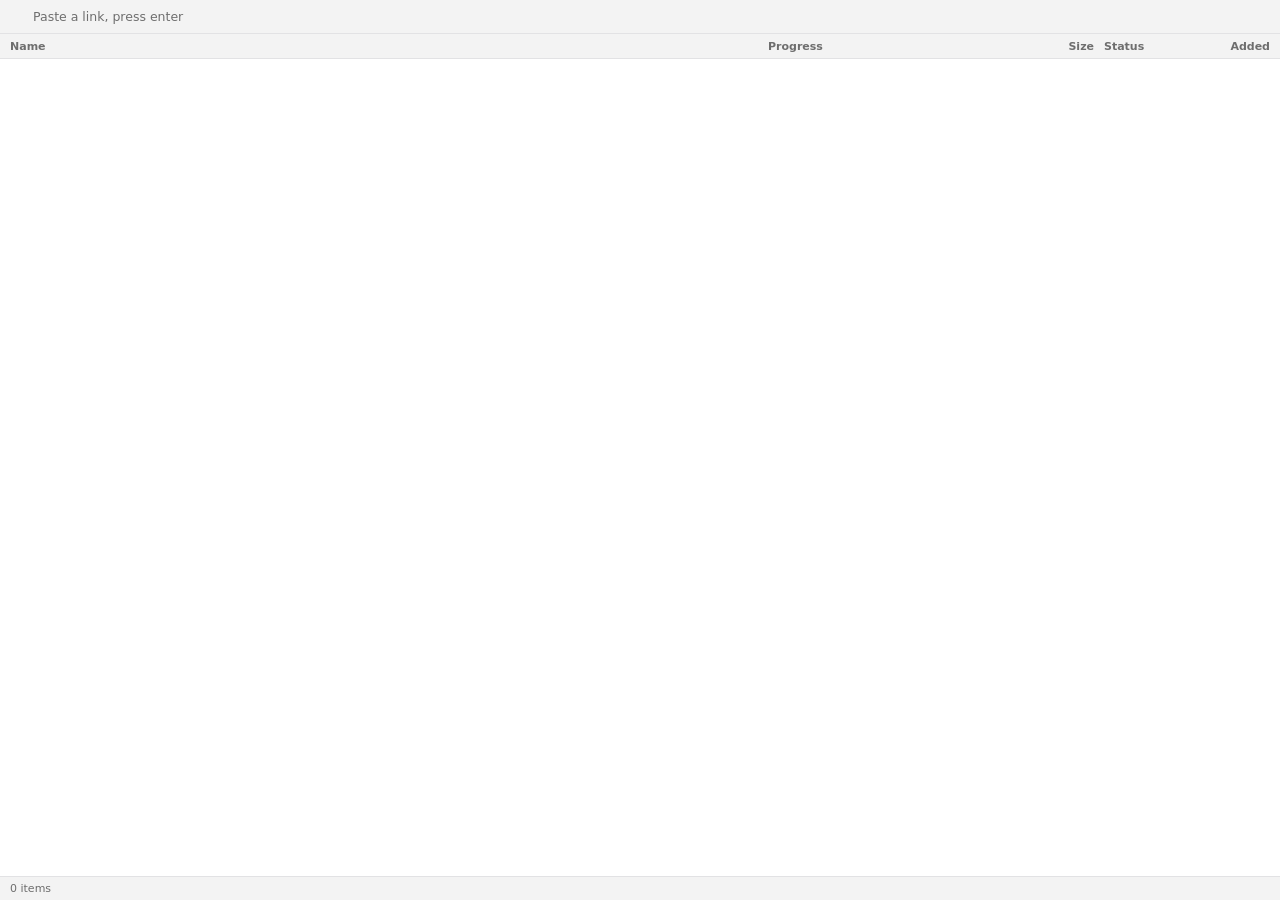
<file: src/index.html>
<!doctype html>
<html lang="en">
  <head>
    <meta charset="UTF-8" />
    <meta name="viewport" content="width=device-width, initial-scale=1.0" />
    <title>Loadout</title>
    <link rel="stylesheet" href="styles.css" />
  </head>
  <body>
    <div class="win">
      <div id="ledger-page">
        <form id="add-form" class="addbar" autocomplete="off">
          <svg id="addbar-icon" width="14" height="14" viewBox="0 0 24 24"></svg>
          <input
            id="add-url"
            type="text"
            class="addfield"
            placeholder="Paste a link, press enter"
            autocomplete="off"
            required
          />
          <button type="button" class="settingsbtn" id="shedbtn" title="Settings">
            <svg id="shedbtn-icon" width="17" height="17" viewBox="0 0 24 24"></svg>
          </button>
        </form>

        <p id="add-error" class="error hidden"></p>

        <div class="thead">
          <span class="c-name">Name</span>
          <span class="c-progress">Progress</span>
          <span class="c-size">Size</span>
          <span class="c-status">Status</span>
          <span class="c-date">Added</span>
        </div>

        <div id="empty-state" class="tbody-empty hidden">
          <div class="emptymsg">
            <svg id="empty-state-icon" width="46" height="46" viewBox="0 0 24 24"></svg>
            <div class="h">No downloads yet</div>
            <div class="sub">Paste a link above, or hover a video in your browser once the extension is installed.</div>
          </div>
        </div>

        <div id="queue-list" class="tbody hidden"></div>
      </div>

      <div id="settings-page" class="hidden">
        <div class="header">
          <span>Settings</span>
          <button type="button" class="close" id="settings-close-btn">Close</button>
        </div>
        <div class="body">
          <div class="section">
            <div class="h">Transfers</div>
            <div class="rows">
              <div class="row">
                <div class="t">
                  <div class="l">Download folder</div>
                  <div class="d">Where finished downloads are saved</div>
                </div>
                <div class="ctl">
                  <input id="settings-download-dir" type="text" class="pathval" autocomplete="off" readonly />
                  <button type="button" id="settings-browse-download-dir" class="btn">Change</button>
                </div>
              </div>
              <div class="row">
                <div class="t">
                  <div class="l">Downloads at once</div>
                  <div class="d">Max simultaneous downloads</div>
                </div>
                <div class="ctl">
                  <input id="settings-max-concurrent" type="number" class="smallinput" min="1" step="1" autocomplete="off" required />
                </div>
              </div>
              <div class="row">
                <div class="t">
                  <div class="l">Speed limit</div>
                  <div class="d">Default speed limit, bytes/sec (0 = no limit)</div>
                </div>
                <div class="ctl">
                  <input
                    id="settings-speed-limit"
                    type="text"
                    inputmode="numeric"
                    class="smallinput"
                    placeholder="No limit"
                    autocomplete="off"
                  />
                </div>
              </div>
            </div>
          </div>

          <div class="section">
            <div class="h">Browser Companion</div>
            <div class="rows">
              <div class="row">
                <div class="t">
                  <div class="l">Video tools</div>
                  <div id="ytdlp-update-status" class="ssub"></div>
                </div>
                <div class="ctl">
                  <button type="button" id="check-ytdlp-update-btn" class="btn">Check for update</button>
                </div>
              </div>
              <div class="row">
                <div class="t">
                  <div class="l">Hover-to-download button</div>
                  <div class="d">Set up the extension's hover-to-download button</div>
                </div>
                <div class="ctl">
                  <button type="button" class="link" id="browser-setup-btn">Setup guide</button>
                </div>
              </div>
              <div class="row">
                <div class="t">
                  <div class="l">Allow new pairing</div>
                  <div id="allow-pairing-status" class="ssub">Lets one more browser profile connect, for 2 minutes</div>
                </div>
                <div class="ctl">
                  <button type="button" id="allow-new-pairing-btn" class="btn">Allow</button>
                </div>
              </div>
              <div class="row">
                <div class="t">
                  <div class="l">Paired browsers</div>
                  <div id="paired-profiles-empty" class="ssub">No browsers paired yet.</div>
                  <div id="paired-profiles-list" class="profilelist"></div>
                </div>
              </div>
            </div>
            <div class="sectionfoot">
              <span class="dot" id="paired-profiles-dot"></span>
              <span id="paired-profiles-count">0 browsers paired</span>
            </div>
          </div>

          <div class="section">
            <div class="h">Preferences</div>
            <div class="rows">
              <div class="row">
                <div class="t">
                  <div class="l">Download chime</div>
                  <div class="d">Play a sound when a download finishes</div>
                </div>
                <div class="ctl">
                  <button type="button" id="setting-download-chime" class="toggle" aria-label="Download chime">
                    <span class="thumb"></span>
                  </button>
                </div>
              </div>
              <div class="row">
                <div class="t">
                  <div class="l">Auto-retry failed downloads</div>
                  <div class="d">Retry failed downloads automatically</div>
                </div>
                <div class="ctl">
                  <button
                    type="button"
                    id="setting-auto-retry"
                    class="toggle"
                    aria-label="Auto-retry failed downloads"
                  >
                    <span class="thumb"></span>
                  </button>
                </div>
              </div>
              <div class="row">
                <div class="t">
                  <div class="l">Start at login</div>
                  <div class="d">Launch Loadout when you log in</div>
                </div>
                <div class="ctl">
                  <button type="button" id="setting-start-at-login" class="toggle" aria-label="Start at login">
                    <span class="thumb"></span>
                  </button>
                </div>
              </div>
            </div>
          </div>

          <p id="settings-error" class="error hidden"></p>
        </div>
        <div class="footer">
          <span>Loadout</span>
        </div>
      </div>

      <div id="browser-setup-page" class="hidden">
        <div class="header">
          <span>Browser setup</span>
          <button type="button" class="close" id="browser-setup-close-btn">Close</button>
        </div>
        <div class="body">
          <div class="intro">The Browser Companion adds a <b>Download</b> button when you hover a video, and sends
            links straight to Loadout. It's a one-time, 1-minute setup &mdash; you won't need to do this again.</div>

          <div class="step">
            <div class="num">1</div>
            <div class="stepbody">
              <div class="t">Open your browser's extensions page</div>
              <div class="d"><span class="pathbit">chrome://extensions</span></div>
              <button type="button" class="btn" id="setup-open-page-btn">Open page</button>
              <div id="setup-page-status" class="ssub"></div>
            </div>
          </div>

          <div class="step">
            <div class="num">2</div>
            <div class="stepbody">
              <div class="t">Turn on Developer mode</div>
              <div class="d">Toggle switch, top-right corner of that page</div>
            </div>
          </div>

          <div class="step">
            <div class="num">3</div>
            <div class="stepbody">
              <div class="t">Open the companion's folder</div>
              <div class="d">Where it lives on your computer</div>
              <button type="button" class="btn" id="setup-open-folder-btn">Open folder</button>
            </div>
          </div>

          <div class="step">
            <div class="num">4</div>
            <div class="stepbody">
              <div class="t">Click "Load unpacked", then pick that folder</div>
              <div class="d">The companion will show up in your extensions list, ready to go</div>
            </div>
          </div>

          <div class="intro">&#128204; Tip: pin it to your toolbar (the puzzle-piece icon in Chrome) so the Download
            button is always one click away.</div>

          <p id="browser-setup-error" class="error hidden"></p>
        </div>
        <div class="footer">
          <button type="button" class="btn primary" id="setup-done-btn">Installed it</button>
        </div>
      </div>

      <div class="statusbar">
        <span id="status-tasks">0 items</span>
        <span id="status-working"></span>
      </div>
    </div>

    <script type="module" src="app.js"></script>
  </body>
</html>
</file>
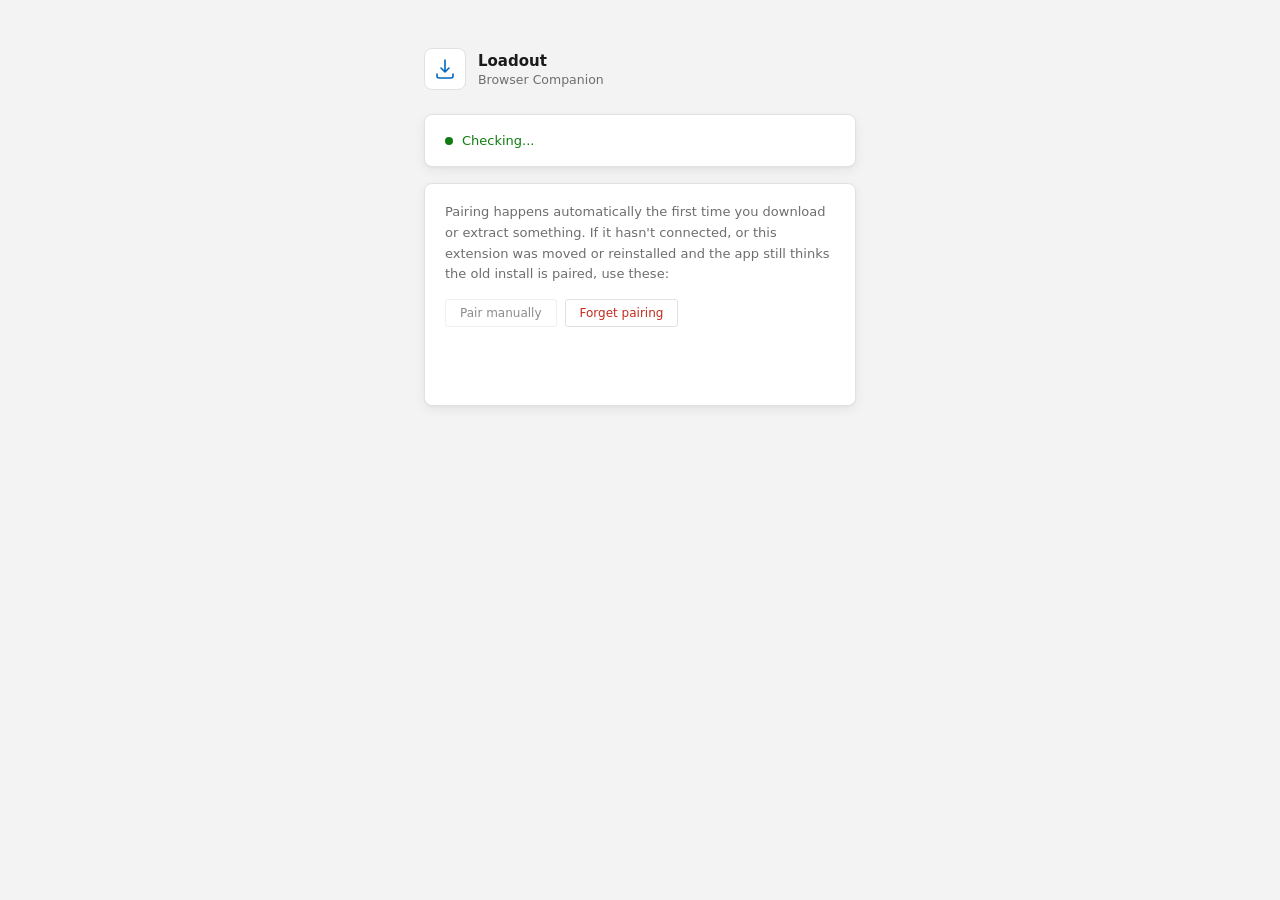
<file: extension/options.html>
<!doctype html>
<html lang="en">
<head>
  <meta charset="utf-8">
  <title>Loadout — Extension Options</title>
  <link rel="stylesheet" href="options.css">
</head>
<body>
  <div class="page">
    <div class="header">
      <div class="headicon">
        <svg class="sprite" width="24" height="24" viewBox="0 0 24 24">
          <!-- Same download-arrow icon as content.js's APP_ICON_MARKUP and
               src/icons.js's appIcon. Keep in sync with both if that
               shape ever changes. -->
          <path d="M12 3v12m0 0l-4-4m4 4l4-4"/>
          <path d="M4 17v2a2 2 0 0 0 2 2h12a2 2 0 0 0 2-2v-2"/>
        </svg>
      </div>
      <div>
        <div class="htitle">Loadout</div>
        <div class="htag">Browser Companion</div>
      </div>
    </div>

    <div class="card">
      <div class="statusrow">
        <div class="statusdot" id="status-dot"></div>
        <div class="statustext" id="status">Checking...</div>
      </div>
    </div>

    <div class="card">
      <div class="note">
        Pairing happens automatically the first time you download or extract
        something. If it hasn't connected, or this extension was moved or
        reinstalled and the app still thinks the old install is paired, use
        these:
      </div>
      <div class="actrow">
        <button id="pair-btn" class="btn" type="button" disabled>Pair manually</button>
        <button id="forget-btn" class="btn danger" type="button">Forget pairing</button>
      </div>
      <p id="pair-error" class="msg error"></p>
      <p id="forget-status" class="msg"></p>
    </div>
  </div>
  <script src="options.js"></script>
</body>
</html>
</file>
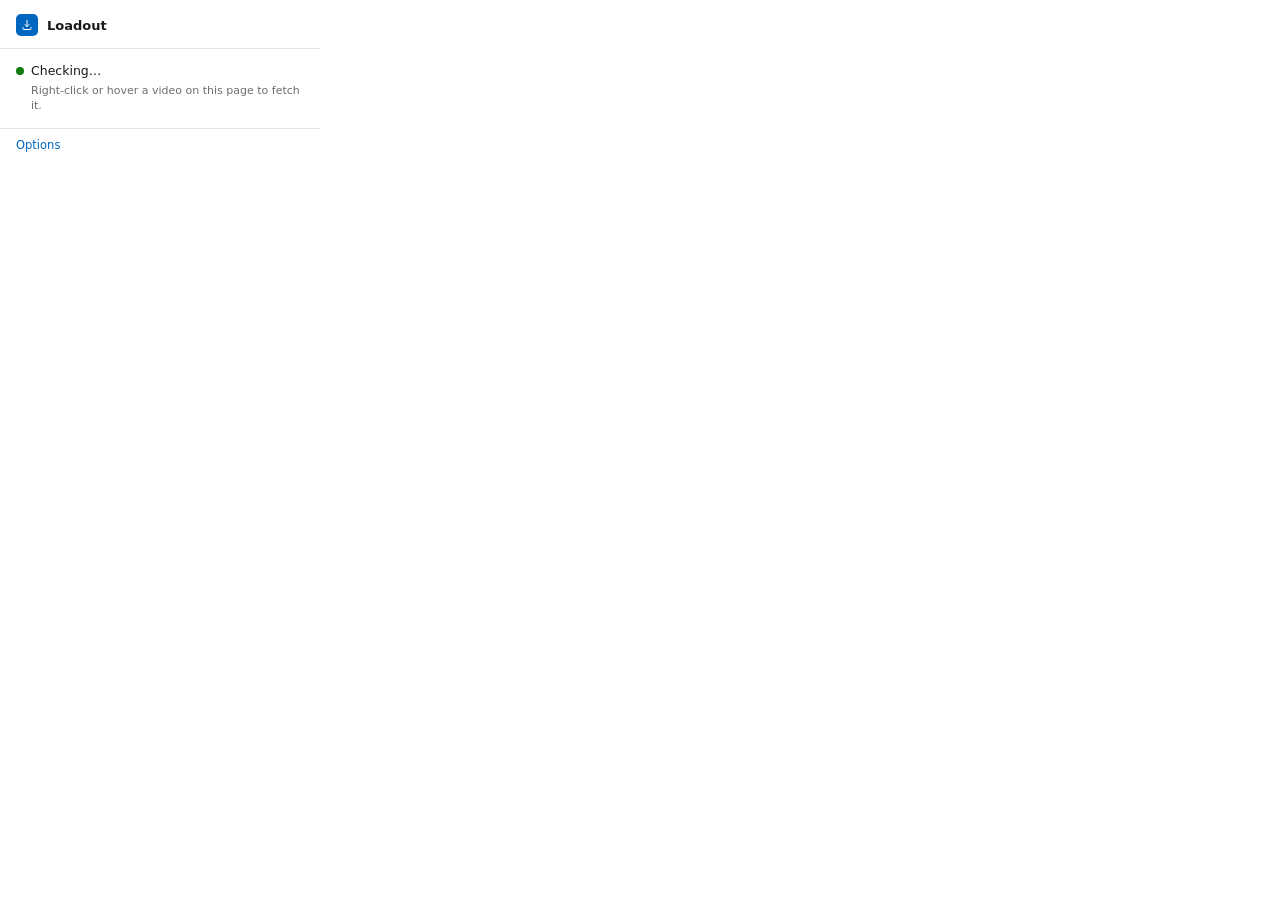
<file: extension/popup.html>
<!doctype html>
<html lang="en">
<head>
  <meta charset="utf-8">
  <title>Loadout</title>
  <link rel="stylesheet" href="popup.css">
</head>
<body>
  <div class="popup">
    <div class="header">
      <div class="mark">
        <svg width="12" height="12" viewBox="0 0 24 24" fill="none" stroke="#ffffff" stroke-width="2" stroke-linecap="round" stroke-linejoin="round"><path d="M12 3v12m0 0l-4-4m4 4l4-4" /><path d="M4 17v2a2 2 0 0 0 2 2h12a2 2 0 0 0 2-2v-2" /></svg>
      </div>
      <div class="t">Loadout</div>
    </div>

    <div class="body">
      <div class="statusrow"><span class="dot" id="status-dot"></span><span id="status">Checking…</span></div>
      <div class="sub">Right-click or hover a video on this page to fetch it.</div>

      <div id="last-sent-section" class="hidden">
        <div class="lastcap">Last sent</div>
        <div class="lastrow">
          <svg width="13" height="13" viewBox="0 0 24 24" fill="none" stroke="currentColor" stroke-width="2"><path d="M20 6L9 17l-5-5"/></svg>
          <span class="n" id="last-sent-label"></span>
        </div>
      </div>
    </div>

    <div class="footer">
      <button type="button" class="link" id="options-link">Options</button>
      <span class="v" id="popup-version"></span>
    </div>
  </div>
  <script src="popup.js"></script>
</body>
</html>
</file>
<file: src/styles.css>
:root {
  --bg: #ffffff;
  --chrome: #f3f3f3;
  --zebra: #f7f8fa;
  --border: #e2e2e4;
  --text: #1a1a1a;
  --text-muted: #6e6e6e;
  --accent: #0067c0;
  --danger: #c42b1c;
  --ok: #107c10;
  --font-ui: -apple-system, BlinkMacSystemFont, "Segoe UI", system-ui, Roboto, sans-serif;
}
html, body { margin: 0; font-family: var(--font-ui); height: 100%; user-select: none; }
* { box-sizing: border-box; }
input, textarea { user-select: text; }

.win {
  width: 100%; height: 100vh; box-sizing: border-box;
  background: var(--bg); color: var(--text);
  display: flex; flex-direction: column; overflow: hidden;
}

/* Addbar (persistent, always visible on the ledger page) */
.addbar { height: 34px; flex-shrink: 0; display: flex; align-items: center; gap: 7px; padding: 0 8px 0 10px; background: var(--chrome); border-bottom: 1px solid var(--border); }
.addbar svg { color: var(--text-muted); flex-shrink: 0; display: block; }
.addfield { flex: 1; border: none; background: none; font-size: 12.5px; color: var(--text); outline: none; font-family: inherit; }
.addfield::placeholder { color: var(--text-muted); }
.settingsbtn { display: flex; align-items: center; justify-content: center; width: 25px; height: 25px; flex-shrink: 0; border-radius: 3px; background: transparent; border: none; color: var(--text-muted); cursor: pointer; }
.settingsbtn:hover { background: rgba(0, 0, 0, 0.07); color: var(--text); }
.settingsbtn svg { display: block; }
#add-error { font-size: 11.5px; color: var(--danger); padding: 4px 10px; }
#add-error.hidden { display: none; }

/* Table header */
.thead { display: flex; align-items: center; height: 25px; flex-shrink: 0; background: var(--chrome); border-bottom: 1px solid var(--border); font-size: 11px; font-weight: 600; color: var(--text-muted); padding: 0 10px; gap: 10px; }
.thead .c-name { flex: 1; min-width: 0; }
.thead .c-size { width: 60px; flex-shrink: 0; text-align: right; }
.thead .c-progress { width: clamp(140px, 20vw, 340px); flex-shrink: 0; }
.thead .c-status { width: 84px; flex-shrink: 0; }
.thead .c-date { width: 72px; flex-shrink: 0; text-align: right; }

/* Table body / rows */
.tbody { flex: 1; overflow: auto; }
.tbody::-webkit-scrollbar { width: 10px; }
.tbody::-webkit-scrollbar-track { background: transparent; }
.tbody::-webkit-scrollbar-thumb { background: var(--border); border-radius: 5px; border: 2px solid var(--bg); }
.tbody::-webkit-scrollbar-thumb:hover { background: var(--text-muted); }
.trow { display: flex; align-items: center; height: 30px; padding: 0 10px; gap: 10px; border-bottom: 1px solid var(--border); font-size: 12.5px; position: relative; }
.trow:nth-child(even of .trow) { background: var(--zebra); }
.trow .c-name { flex: 1; min-width: 0; white-space: nowrap; overflow: hidden; text-overflow: ellipsis; }
.trow .c-size { width: 60px; flex-shrink: 0; text-align: right; color: var(--text-muted); }
.trow .c-progress { width: clamp(140px, 20vw, 340px); flex-shrink: 0; display: flex; align-items: center; gap: 8px; }
.trow .c-progress .bar { flex: 1; height: 6px; border-radius: 3px; background: var(--border); overflow: hidden; }
.trow .c-progress .bar .fill { height: 100%; background: var(--accent); border-radius: 3px; }
.trow .c-progress .pct { font-size: 11px; color: var(--text-muted); width: 32px; text-align: right; flex-shrink: 0; font-variant-numeric: tabular-nums; }
.trow .c-status { width: 84px; flex-shrink: 0; display: flex; align-items: center; gap: 5px; color: var(--text-muted); white-space: nowrap; }
.trow .c-date { width: 72px; flex-shrink: 0; text-align: right; color: var(--text-muted); white-space: nowrap; }
.trow .c-status svg { flex-shrink: 0; display: block; }
.trow .c-status.failed { color: var(--danger); }
.trow .c-status.choose { color: var(--accent); cursor: pointer; }
.trow .c-status.choose svg { transition: transform .12s ease; }
.trow.open .c-status.choose svg { transform: rotate(180deg); }
.trow .acts { display: none; gap: 10px; width: 84px; flex-shrink: 0; justify-content: flex-end; font-size: 12px; }
.trow .acts button { all: unset; cursor: pointer; color: var(--text-muted); }
.trow .acts button:hover { color: var(--text); }
.trow .acts button.primary { color: var(--accent); }
.trow .acts button.danger:hover { color: var(--danger); }
.trow:hover .c-status, .trow:focus-within .c-status { display: none; }
.trow:hover .acts, .trow:focus-within .acts { display: flex; }
.trow.open { background: var(--zebra); }

/* Status bar */
.statusbar { height: 24px; flex-shrink: 0; display: flex; align-items: center; gap: 6px; padding: 0 10px; background: var(--chrome); border-top: 1px solid var(--border); font-size: 11px; color: var(--text-muted); }

/* Empty state */
.tbody-empty { flex: 1; display: flex; align-items: center; justify-content: center; }
.emptymsg { text-align: center; max-width: 280px; }
.emptymsg svg { color: var(--text-muted); margin-bottom: 10px; }
.emptymsg .h { font-size: 13px; color: var(--text); margin-bottom: 4px; }
.emptymsg .sub { font-size: 11.5px; color: var(--text-muted); line-height: 1.4; }

/* Responsive breakpoints -- must stay exactly these two */
@media (max-width: 760px) {
  .thead .c-date, .trow .c-date { display: none; }
}
@media (max-width: 560px) {
  .thead .c-size, .trow .c-size { display: none; }
  .thead .c-progress, .trow .c-progress { width: 96px; }
}

/* Unfold: the one accordion panel used for right-click menu AND the
   per-row speed-limit mini-form (two mechanisms unified) */
.unfold { background: var(--zebra); border-bottom: 1px solid var(--border); padding: 2px 10px 10px; display: none; }
.unfold.hidden { display: none; }
.trow.open + .unfold { display: block; }
.unfold .uf-title { font-size: 11px; font-weight: 600; color: var(--text-muted); padding: 8px 8px 6px; }
.unfold .uf-error { display: flex; align-items: center; gap: 6px; font-size: 11.5px; color: var(--danger); padding: 8px 8px 4px; }
.unfold .uf-error svg { flex-shrink: 0; display: block; }
.unfold .uf-opt { all: unset; box-sizing: border-box; width: 100%; display: flex; align-items: center; gap: 8px; padding: 7px 8px; border-radius: 3px; font-size: 12.5px; color: var(--text); cursor: pointer; }
.unfold .uf-opt:hover { background: rgba(0, 103, 192, 0.08); }
.unfold .uf-opt.danger:hover { background: rgba(196, 43, 28, 0.08); color: var(--danger); }
.unfold .uf-opt svg { flex-shrink: 0; display: block; color: var(--text-muted); }
.unfold .uf-div { height: 1px; background: var(--border); margin: 4px 4px; }
.unfold .uf-form { display: flex; gap: 8px; padding: 7px 8px; align-items: center; }
.unfold .uf-form input { flex: 1; height: 24px; padding: 0 8px; border: 1px solid var(--border); border-radius: 3px; font-size: 12px; font-family: inherit; }
.unfold .uf-form button { height: 24px; padding: 0 10px; border: 1px solid var(--border); border-radius: 3px; background: var(--bg); font-size: 12px; cursor: pointer; }
.unfold .uf-form button:hover { background: var(--chrome); }

/* Page wrappers: flex-column ancestor that .header/.body/.footer/.tbody/.tbody-empty rely on */
#ledger-page, #settings-page, #browser-setup-page { display: flex; flex-direction: column; flex: 1; min-height: 0; }
#ledger-page.hidden, #settings-page.hidden, #browser-setup-page.hidden { display: none; }

/* Settings page chrome */
.header { height: 34px; flex-shrink: 0; display: flex; align-items: center; justify-content: space-between; padding: 0 12px; background: var(--chrome); border-bottom: 1px solid var(--border); font-size: 12.5px; font-weight: 600; }
.header .close { all: unset; font-size: 12px; font-weight: 400; color: var(--accent); cursor: pointer; }
.header .close:hover { text-decoration: underline; }
.body { flex: 1; overflow: auto; padding: 14px 18px 6px; }
/* Thin, unobtrusive scrollbar -- the OS-default one looks out of place
   next to the rest of this window's custom-styled chrome. */
.body::-webkit-scrollbar { width: 10px; }
.body::-webkit-scrollbar-track { background: transparent; }
.body::-webkit-scrollbar-thumb { background: var(--border); border-radius: 5px; border: 2px solid var(--bg); }
.body::-webkit-scrollbar-thumb:hover { background: var(--text-muted); }
.footer { height: 36px; flex-shrink: 0; display: flex; align-items: center; padding: 0 16px; border-top: 1px solid var(--border); font-size: 11px; color: var(--text-muted); }
#settings-page .footer { justify-content: space-between; }
#browser-setup-page .footer { justify-content: flex-end; height: 44px; }
.btn { height: 26px; padding: 0 12px; border: 1px solid var(--border); border-radius: 3px; font-size: 12px; color: var(--text); background: var(--bg); cursor: pointer; font-family: inherit; white-space: nowrap; }
.btn:hover { background: var(--chrome); }
.btn.primary { background: var(--accent); border-color: var(--accent); color: #fff; }
.btn.primary:hover { filter: brightness(0.95); }
.link { all: unset; font-size: 12px; color: var(--accent); cursor: pointer; }
.link:hover { text-decoration: underline; }

/* Settings body */
.section { margin-bottom: 22px; }
.section:last-of-type { margin-bottom: 0; }
.section .h { font-size: 13px; font-weight: 700; color: var(--text); margin: 0 2px 8px; }
.section .rows { background: var(--zebra); border: 1px solid var(--border); border-radius: 6px; padding: 0 14px; }
.row { display: flex; align-items: center; justify-content: space-between; gap: 16px; padding: 11px 0; border-bottom: 1px solid var(--border); }
.section .rows .row:last-child { border-bottom: none; }
.row .t { min-width: 0; flex: 1; }
.row .t .l,
.row .slabel { font-size: 12.5px; color: var(--text); }
.row .t .d,
.row .ssub { font-size: 11px; color: var(--text-muted); margin-top: 2px; }
.row .ctl { flex-shrink: 0; display: flex; align-items: center; gap: 8px; }
/* Quiet caption under a section's card -- e.g. the paired-browsers count --
   deliberately outside .rows so it doesn't read as another list item. */
.sectionfoot { display: flex; align-items: center; gap: 6px; font-size: 11px; color: var(--text-muted); margin: 8px 2px 0; }
.toggle { width: 34px; height: 19px; border-radius: 10px; background: var(--border); position: relative; cursor: pointer; flex-shrink: 0; border: none; padding: 0; }
.toggle .thumb,
.toggle::after { content: ""; position: absolute; top: 2px; left: 2px; width: 15px; height: 15px; border-radius: 50%; background: #fff; transition: left .12s ease; }
.toggle.on { background: var(--accent); }
.toggle.on .thumb,
.toggle.on::after { left: 17px; }
.pathval { font-size: 11.5px; color: var(--text-muted); max-width: 190px; white-space: nowrap; overflow: hidden; text-overflow: ellipsis; border: none; background: none; text-align: right; }
.smallinput { height: 26px; width: 80px; padding: 0 8px; border: 1px solid var(--border); border-radius: 3px; font-size: 12px; color: var(--text); background: var(--bg); text-align: right; font-family: inherit; }
.dot { width: 8px; height: 8px; border-radius: 50%; background: var(--ok); flex-shrink: 0; }
.dot.off { background: var(--text-muted); }
.profilelist { margin-top: 6px; }
.prow { display: flex; align-items: center; justify-content: space-between; padding: 7px 0; }
.prow + .prow { border-top: 1px solid var(--border); }
.prow .pname { font-size: 12px; color: var(--text); }
.prow .pdate { font-size: 11px; color: var(--text-muted); margin-left: 6px; }
.prow .unpair { all: unset; font-size: 11.5px; color: var(--text-muted); cursor: pointer; visibility: hidden; }
.prow:hover .unpair, .prow:focus-within .unpair { visibility: visible; color: var(--danger); }

/* Browser-setup body */
.intro { font-size: 12.5px; color: var(--text-muted); margin-bottom: 18px; line-height: 1.5; max-width: 420px; }
.step { display: flex; gap: 12px; padding: 14px 0; border-top: 1px solid var(--border); }
.step:first-child { border-top: none; }
.num { width: 20px; height: 20px; border-radius: 50%; border: 1px solid var(--border); flex-shrink: 0; display: flex; align-items: center; justify-content: center; font-size: 11px; color: var(--text-muted); margin-top: 1px; }
.stepbody .t { font-size: 12.5px; color: var(--text); margin-bottom: 3px; }
.stepbody .d { font-size: 11.5px; color: var(--text-muted); line-height: 1.5; }
.pathbit { font-family: ui-monospace, "Cascadia Code", "Consolas", monospace; font-size: 11px; background: var(--chrome); border: 1px solid var(--border); border-radius: 3px; padding: 1px 5px; }

/* Shared neutral status-text idiom, used by #setup-page-status/#allow-pairing-status */
.ssub.error { color: var(--danger); }

/* Shared error/hidden utilities */
.hidden { display: none; }
.error { color: var(--danger); font-size: 11.5px; }
.error.hidden { display: none; }

/* In-app confirm modal (confirmModal() in app.js) -- `window.confirm()`
   never actually shows anything in this webview (silently resolves as if
   the user clicked OK), so every yes/no prompt needs its own UI instead. */
.modal-backdrop { position: fixed; inset: 0; background: rgba(0, 0, 0, 0.35); display: flex; align-items: center; justify-content: center; z-index: 50; }
.modal-box { background: var(--bg); border: 1px solid var(--border); border-radius: 6px; padding: 16px; width: 300px; box-shadow: 0 8px 24px rgba(0, 0, 0, 0.2); }
.modal-box .modal-msg { font-size: 12.5px; color: var(--text); line-height: 1.5; margin-bottom: 14px; white-space: pre-line; }
.modal-box .modal-actions { display: flex; justify-content: flex-end; gap: 8px; }
.modal-box .btn.danger { background: var(--danger); border-color: var(--danger); color: #fff; }
.modal-box .btn.danger:hover { filter: brightness(0.95); }
</file>
<file: extension/options.css>
/* Minimalist chrome for the extension options page. Same token system as
   the desktop app's src/styles.css (kept in sync by eye, not shared --
   these are two separate packages with no build step between them). No
   bundled webfont, no @font-face -- system fonts only. */

:root {
  --bg: #ffffff;
  --chrome: #f3f3f3;
  --border: #e2e2e4;
  --text: #1a1a1a;
  --text-muted: #6e6e6e;
  --accent: #0067c0;
  --ok: #107c10;
  --danger: #c42b1c;
}
* {
  box-sizing: border-box;
}
body {
  margin: 0;
  background: var(--chrome);
  font-family: -apple-system, BlinkMacSystemFont, "Segoe UI", system-ui, Roboto, sans-serif;
  font-size: 14px;
  color: var(--text);
}
.page {
  max-width: 480px;
  margin: 0 auto;
  padding: 48px 24px;
}

.header {
  display: flex;
  align-items: center;
  gap: 12px;
  margin-bottom: 24px;
}
.headicon {
  width: 42px;
  height: 42px;
  flex-shrink: 0;
  background: var(--bg);
  border: 1px solid var(--border);
  border-radius: 8px;
  color: var(--accent);
  display: flex;
  align-items: center;
  justify-content: center;
}
.sprite {
  fill: none;
  stroke: currentColor;
  stroke-width: 1.6;
  stroke-linecap: round;
  stroke-linejoin: round;
}
.htitle {
  font-size: 15px;
  font-weight: 600;
  color: var(--text);
}
.htag {
  font-size: 12.5px;
  color: var(--text-muted);
  margin-top: 2px;
}

.card {
  background: var(--bg);
  border: 1px solid var(--border);
  border-radius: 8px;
  box-shadow:
    0 1px 2px rgba(16, 24, 40, 0.04),
    0 4px 12px rgba(16, 24, 40, 0.06);
  padding: 18px 20px;
  margin-bottom: 16px;
}

.statusrow {
  display: flex;
  align-items: center;
  gap: 9px;
}
.statusdot {
  width: 8px;
  height: 8px;
  border-radius: 50%;
  background: var(--ok);
  flex-shrink: 0;
}
.statusdot.off {
  background: var(--danger);
}
.statustext {
  font-size: 13px;
  font-weight: 500;
  color: var(--ok);
}
.statustext.off {
  color: var(--danger);
}

.note {
  font-size: 13px;
  color: var(--text-muted);
  line-height: 1.6;
  margin-bottom: 14px;
}
.actrow {
  display: flex;
  gap: 8px;
  flex-wrap: wrap;
}
.btn {
  height: 28px;
  padding: 0 14px;
  border: 1px solid var(--border);
  border-radius: 3px;
  font-size: 12px;
  color: var(--text);
  background: var(--bg);
  cursor: pointer;
  font-family: inherit;
}
.btn:hover {
  background: var(--chrome);
}
.btn[disabled] {
  opacity: 0.5;
  cursor: default;
  pointer-events: none;
}
.btn.danger {
  color: var(--danger);
}
.btn.danger:hover {
  background: rgba(196, 43, 28, 0.08);
  border-color: var(--danger);
}

/* Not in the spec's static mockup (it has no error/status elements) -- the
   mockup is purely visual, but options.js's existing errorEl/forgetStatusEl
   writes need somewhere to render into. Kept small and out of the way. */
.msg {
  font-size: 12.5px;
  margin-top: 10px;
  min-height: 1em;
  color: var(--text-muted);
}
.msg.error {
  color: var(--danger);
}
</file>
<file: extension/popup.css>
html, body { margin: 0; font-family: -apple-system, BlinkMacSystemFont, "Segoe UI", system-ui, Roboto, sans-serif; user-select: none; }
:root {
  --bg: #ffffff;
  --chrome: #f3f3f3;
  --border: #e2e2e4;
  --text: #1a1a1a;
  --text-muted: #6e6e6e;
  --accent: #0067c0;
  --ok: #107c10;
  --danger: #c42b1c;
}
.popup { width: 320px; box-sizing: border-box; background: var(--bg); color: var(--text); display: flex; flex-direction: column; overflow: hidden; }

.header { display: flex; align-items: center; gap: 9px; padding: 14px 16px 12px; border-bottom: 1px solid var(--border); }
.mark { width: 22px; height: 22px; border-radius: 22%; background: var(--accent); display: flex; align-items: center; justify-content: center; flex-shrink: 0; }
.mark svg { display: block; }
.header .t { font-size: 13px; font-weight: 600; }

.body { flex: 1; padding: 14px 16px; }
.statusrow { display: flex; align-items: center; gap: 7px; font-size: 12.5px; }
.dot { width: 8px; height: 8px; border-radius: 50%; background: var(--ok); flex-shrink: 0; }
.dot.off { background: var(--danger); }
.sub { font-size: 11px; color: var(--text-muted); margin-top: 5px; margin-left: 15px; line-height: 1.4; }

.lastcap { font-size: 10.5px; color: var(--text-muted); margin: 16px 0 5px; }
.lastrow { display: flex; align-items: center; gap: 7px; font-size: 12px; padding: 7px 8px; background: var(--chrome); border-radius: 4px; }
.lastrow svg { flex-shrink: 0; display: block; color: var(--text-muted); }
.lastrow .n { flex: 1; min-width: 0; white-space: nowrap; overflow: hidden; text-overflow: ellipsis; }
.lastrow .k { color: var(--accent); flex-shrink: 0; cursor: pointer; }

.footer { display: flex; align-items: center; justify-content: space-between; padding: 9px 16px; border-top: 1px solid var(--border); }
.footer .link { all: unset; font-size: 11.5px; color: var(--accent); cursor: pointer; }
.footer .link:hover { text-decoration: underline; }
.footer .v { font-size: 10.5px; color: var(--text-muted); }

.hidden { display: none; }
</file>
